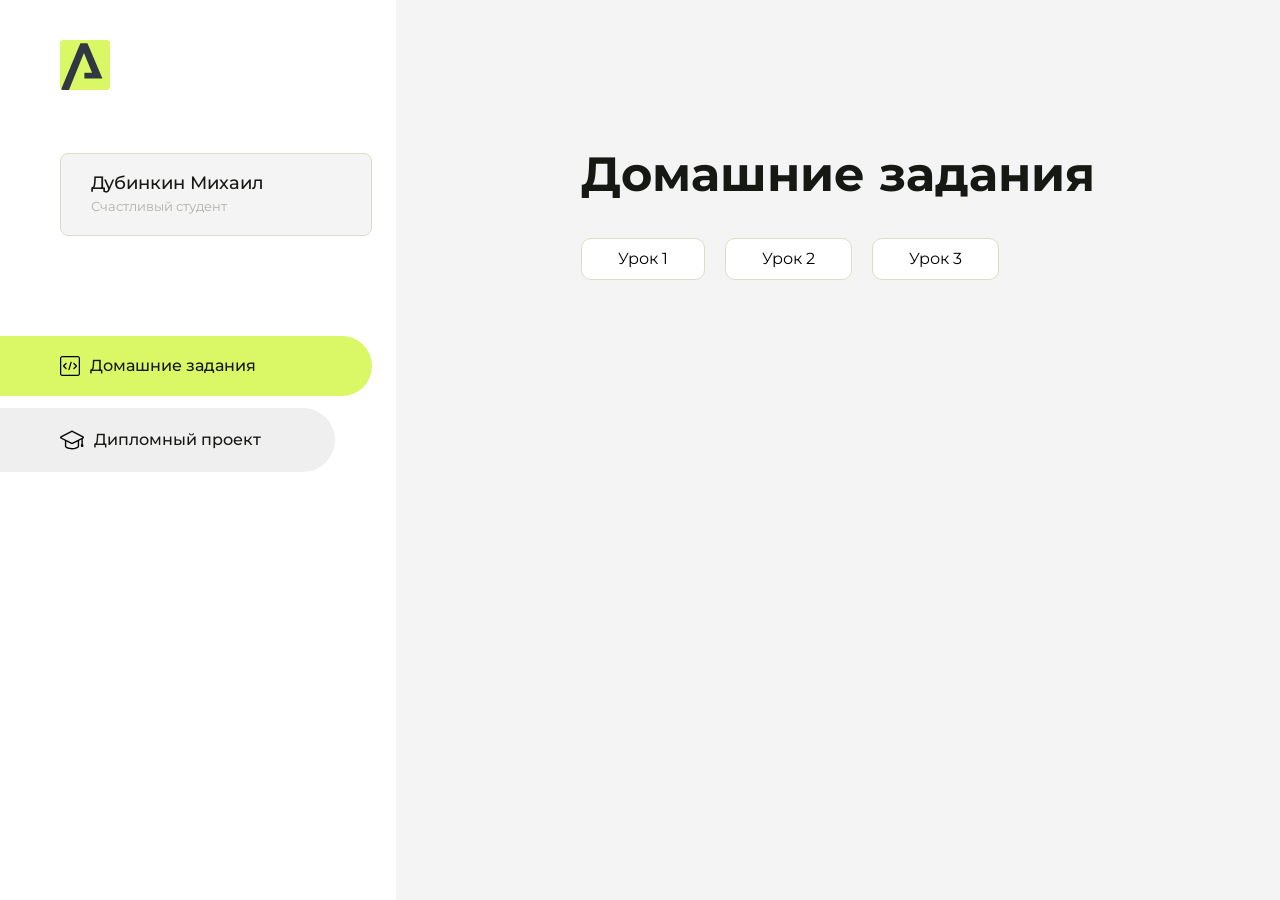
<file: index.html>
<!DOCTYPE html>
<html lang="en">
<head>
    <meta charset="UTF-8">
    <meta name="viewport" content="width=device-width, initial-scale=1.0">
    <title>Домашняя работа</title>
    <link rel="shortcut icon" href="src/logo.ico" type="image/x-icon">
    <link rel="preconnect" href="https://fonts.googleapis.com">
    <link rel="preconnect" href="https://fonts.gstatic.com" crossorigin>
    <link href="https://fonts.googleapis.com/css2?family=Montserrat:wght@400;500;700&family=Rubik:wght@500&display=swap"
          rel="stylesheet">
    <link rel="stylesheet" href="src/style.css">
</head>
<body id="body">
<div class="overlay" id="overlay"></div>
<div class="layout">
    <div class="burger" id="burger">
        <svg viewBox="0 0 24 24" fill="none" xmlns="http://www.w3.org/2000/svg">
            <g id="SVGRepo_bgCarrier" stroke-width="0"></g>
            <g id="SVGRepo_tracerCarrier" stroke-linecap="round" stroke-linejoin="round"></g>
            <g id="SVGRepo_iconCarrier">
                <path d="M4 18L20 18" stroke="#DAF765" stroke-width="2" stroke-linecap="round"></path>
                <path d="M4 12L20 12" stroke="#DAF765" stroke-width="2" stroke-linecap="round"></path>
                <path d="M4 6L20 6" stroke="#DAF765" stroke-width="2" stroke-linecap="round"></path>
            </g>
        </svg>
    </div>
    <aside class="sidebar" id="sidebar">
        <div class="sidebar__inner">
            <div class="logo">
                <svg width="50" height="50" viewBox="0 0 50 50" fill="none" xmlns="http://www.w3.org/2000/svg">
                    <g clip-path="url(#clip0_513_74730)">
                        <path d="M46.17 -0.257004H3.83C1.57281 -0.257004 -0.257 1.57281 -0.257 3.83V46.17C-0.257 48.4272 1.57281 50.257 3.83 50.257H46.17C48.4272 50.257 50.257 48.4272 50.257 46.17V3.83C50.257 1.57281 48.4272 -0.257004 46.17 -0.257004Z"
                              fill="#DAF765"/>
                        <path d="M24.375 38.4H42.461L27.441 3.1585H20.4355C20.4355 3.1585 6.7895 35.881 1.1945 49.294C2.015 50.0275 3.0945 50.257 3.6945 50.257H8.8445L23.954 13.07L32.0465 32.8285H24.375V38.4Z"
                              fill="#323843"/>
                    </g>
                    <defs>
                        <clipPath id="clip0_513_74730">
                            <rect width="50" height="50" fill="white"/>
                        </clipPath>
                    </defs>
                </svg>
            </div>
            <div class="sidebar__user">
                <div class="sidebar__name">Дубинкин Михаил</div>
                <div class="sidebar__text">Счастливый студент</div>
            </div>
            <div class="sidebar__tabs">
                <div class="sidebar__item">
                    <button class="sidebar__button active" id="tasks">
                        <svg xmlns="http://www.w3.org/2000/svg" width="20" height="20" viewBox="0 0 20 20" fill="none">
                            <g clip-path="url(#clip0_704_74543)">
                                <path d="M17.7083 20H2.29167C1.0275 20 0 18.9725 0 17.7083V2.29167C0 1.0275 1.0275 0 2.29167 0H17.7083C18.9725 0 20 1.0275 20 2.29167V17.7083C20 18.9725 18.9725 20 17.7083 20ZM2.29167 1.25C1.7175 1.25 1.25 1.7175 1.25 2.29167V17.7083C1.25 18.2825 1.7175 18.75 2.29167 18.75H17.7083C18.2825 18.75 18.75 18.2825 18.75 17.7083V2.29167C18.75 1.7175 18.2825 1.25 17.7083 1.25H2.29167Z"
                                      fill="black"/>
                                <path d="M6.04167 13.125C5.88167 13.125 5.72167 13.0642 5.6 12.9417L3.1 10.4417C2.85583 10.1975 2.85583 9.80167 3.1 9.5575L5.6 7.0575C5.84417 6.81333 6.24 6.81333 6.48417 7.0575C6.72833 7.30167 6.72833 7.6975 6.48417 7.94167L4.42583 10L6.48417 12.0583C6.72833 12.3025 6.72833 12.6983 6.48417 12.9425C6.36167 13.0642 6.20167 13.125 6.04167 13.125Z"
                                      fill="black"/>
                                <path d="M8.95833 14.1667C8.9 14.1667 8.84 14.1583 8.78167 14.1417C8.45083 14.0442 8.26083 13.6967 8.35833 13.3658L10.4417 6.28251C10.5392 5.95084 10.8892 5.76417 11.2175 5.85917C11.5483 5.95667 11.7383 6.30417 11.6408 6.63501L9.5575 13.7183C9.47833 13.9908 9.22833 14.1667 8.95833 14.1667Z"
                                      fill="black"/>
                                <path d="M13.9583 13.125C13.7983 13.125 13.6383 13.0642 13.5167 12.9417C13.2725 12.6975 13.2725 12.3017 13.5167 12.0575L15.575 9.99916L13.5167 7.94083C13.2725 7.69666 13.2725 7.30083 13.5167 7.05666C13.7608 6.81249 14.1567 6.81249 14.4008 7.05666L16.9008 9.55666C17.145 9.80083 17.145 10.1967 16.9008 10.4408L14.4008 12.9408C14.2783 13.0642 14.1183 13.125 13.9583 13.125Z"
                                      fill="black"/>
                            </g>
                            <defs>
                                <clipPath id="clip0_704_74543">
                                    <rect width="20" height="20" fill="white"/>
                                </clipPath>
                            </defs>
                        </svg>
                        <span>Домашние задания</span></button>
                </div>
                <div class="sidebar__item">
                    <button class="sidebar__button" id="diplom">
                        <svg xmlns="http://www.w3.org/2000/svg" width="24" height="24" viewBox="0 0 24 24" fill="none">
                            <g clip-path="url(#clip0_704_74553)">
                                <path d="M23.2628 10.5971C23.7176 10.365 24 9.90375 24 9.39337C24 8.883 23.7176 8.42175 23.2628 8.18962L12.6135 2.75362C12.2291 2.55824 11.7705 2.55787 11.3854 2.75399L0.736875 8.19C0.282375 8.42175 0 8.883 0 9.39337C0 9.90375 0.282375 10.365 0.736875 10.5971L4.89038 12.7177V18.2074C4.89038 19.8154 8.412 21.393 12 21.393C15.5884 21.393 19.1096 19.815 19.1096 18.2074V12.7174L21.4609 11.517V15.8017L20.901 17.2305C20.7409 17.6389 20.7934 18.0994 21.0405 18.4616C21.2876 18.8246 21.6979 19.041 22.1366 19.041C22.5754 19.041 22.9852 18.8246 23.2324 18.462C23.4795 18.099 23.532 17.6385 23.3719 17.2301L22.8124 15.8021V10.827L23.2628 10.5971ZM17.7623 18.1721C17.6198 18.6375 15.3491 20.0419 12 20.0419C8.65088 20.0419 6.38025 18.6375 6.2415 18.2074V12.3037L6.23887 12.3019C6.23812 12.057 6.1065 11.8207 5.87325 11.7019L1.3515 9.39337L12 3.95737L22.6489 9.39337L12 14.8294L5.87325 11.7019C5.54063 11.5331 4.6695 11.6674 4.5 12C4.33012 12.3322 4.55813 12.5479 4.89038 12.7177L11.3857 16.0331C11.5781 16.1314 11.7889 16.1805 12 16.1805C12.2107 16.1805 12.4222 16.1314 12.6146 16.0331L17.7593 13.407L17.7623 18.1721Z"
                                      fill="black"/>
                            </g>
                            <defs>
                                <clipPath id="clip0_704_74553">
                                    <rect width="24" height="24" fill="white"/>
                                </clipPath>
                            </defs>
                        </svg>
                        <span>Дипломный проект</span></button>
                </div>
            </div>
        </div>

    </aside>
    <div class="content">
        <div class="container">
            <div class="content__block" id="tasksBlock">
                <div class="content__title">Домашние задания</div>
                <ul class="content__list">
                    <li class="content__list-item">
                        <a href="Arocenru/index.html">Урок 1</a>
                    </li>
                    <li class="content__list-item">
                        <a href="to-become/index.html">Урок 2</a>
                    </li>
                     <li class="content__list-item">
                        <a href="table/index.html">Урок 3</a>
                    </li>
                </ul>
            </div>
            <div class="content__block hidden" id="diplomBlock">
                <div class="content__title">Дипломный проект</div>
                <div class="content__list-diplom">
                    <a href="ПАПКА-С-НОМЕРОМ-УРОКА">Ссылка на ДЗ</a>
                </div>
                <div class="content__decor">
                    <div class="content__decor-text">Давай проверим, чему ты научился!</div>
                    <div class="content__decor-img">
                        <img src="src/decor.png" alt="decor">
                    </div>
                </div>
            </div>
        </div>
    </div>
</div>
<script src="src/index.js"></script>
</body>
</html>
</file>
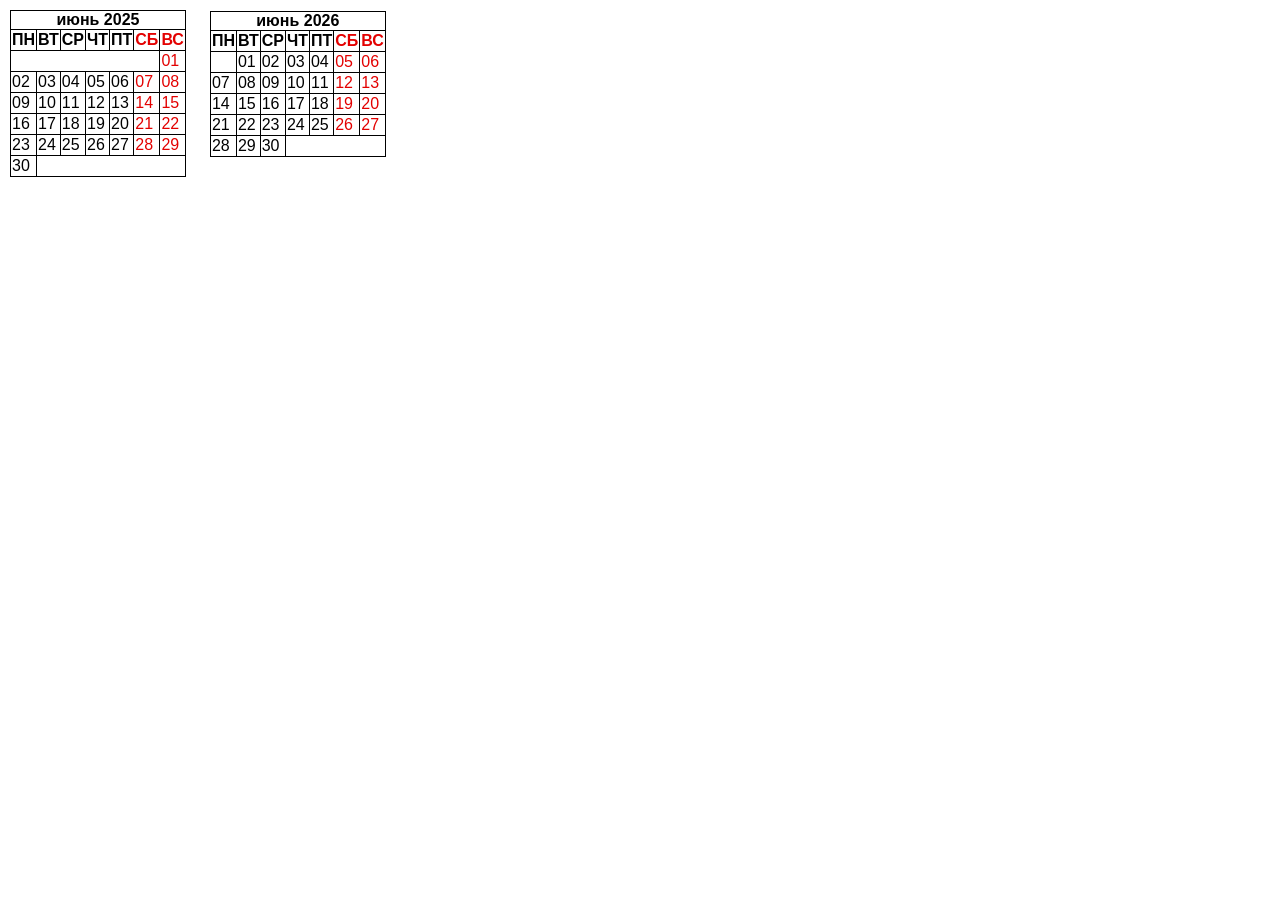
<file: table/index.html>
<!doctype html>
<html lang="ru">
  <head>
    <meta charset="UTF-8" />
    <meta name="viewport" content="width=device-width, initial-scale=1.0" />
    <title>Календарь</title>
    <link rel="stylesheet" href="./style.css">
  <body>
    <table>
        <thead>
      <caption>
        июнь 2025
      </caption>
      <tr>
        <th>ПН</th>
        <th>ВТ</th>
        <th>СР</th>
        <th>ЧТ</th>
        <th>ПТ</th>
        <th class="weekends">СБ</th>
        <th class="weekends">ВС</th>
      </tr>
        </thead>
      <tbody>
      <tr>
        <td colspan="6"></td>
        <td class="weekends">01</td>
      </tr>
      <tr>
        <td>02</td>
        <td>03</td>
        <td>04</td>
        <td>05</td>
        <td>06</td>
        <td class="weekends">07</td>
        <td class="weekends">08</td>
      </tr>
      <tr>
        <td>09</td>
        <td>10</td>
        <td>11</td>
        <td>12</td>
        <td>13</td>
        <td class="weekends">14</td>
        <td class="weekends">15</td>
      </tr>
      <tr>
        <td>16</td>
        <td>17</td>
        <td>18</td>
        <td>19</td>
        <td>20</td>
        <td class="weekends">21</td>
        <td class="weekends">22</td>
      </tr>
      <tr>
        <td>23</td>
        <td>24</td>
        <td>25</td>
        <td>26</td>
        <td>27</td>
        <td class="weekends">28</td>
        <td class="weekends">29</td>
      </tr>
      <tr>
        <td>30</td>
        <td colspan="6"></td>
      </tr>
      </tbody>
    </table>
    <table class="table-2">
        <thead>
      <caption>
        июнь 2026
      </caption>
      <tr>
        <th>ПН</th>
        <th>ВТ</th>
        <th>СР</th>
        <th>ЧТ</th>
        <th>ПТ</th>
        <th class="weekends">СБ</th>
        <th class="weekends">ВС</th>
      </tr>
      </thead>
      <tbody>
      <tr>
        <td></td>
        <td>01</td>
        <td>02</td>
        <td>03</td>
        <td>04</td>
        <td class="weekends">05</td>
        <td class="weekends">06</td>
      </tr>
      <tr>
        <td >07</td>
        <td >08</td>
        <td>09</td>
        <td>10</td>
        <td>11</td>
        <td class="weekends">12</td>
        <td class="weekends">13</td>

      </tr>
      <tr>
        
        <td >14</td>
        <td >15</td>
        <td>16</td>
        <td>17</td>
        <td>18</td>
        <td class="weekends">19</td>
        <td class="weekends">20</td>
      </tr>
      <tr>
        
        <td >21</td>
        <td >22</td>
        <td>23</td>
        <td>24</td>
        <td>25</td>
        <td class="weekends">26</td>
        <td class="weekends">27</td>
      </tr>
      <tr>
        
        <td >28</td>
        <td >29</td>
        <td>30</td>
        <td colspan="4"></td>
      </tr>
      </tbody>
    </table>
    
  </body>
</html>
</file>
<file: src/style.css>
*{padding: 0;margin: 0;border: 0;}
*,*:before,*:after{-webkit-box-sizing: border-box;box-sizing: border-box;}
:focus,:active{outline: none;}
a:focus,a:active{outline: none;}
nav,footer,header,aside{display: block;}
html,body{
    height:100%;width:100%;
    font-size:100%;line-height:1;-ms-text-size-adjust:100%;-moz-text-size-adjust:100%;-webkit-text-size-adjust:100%;}
input,button,textarea{font-family:inherit;}
input::-ms-clear{display: none;}
button{cursor: pointer;}
button::-moz-focus-inner{padding:0;border:0;}
a,a:visited{text-decoration: none;}
a:hover{text-decoration: none;}
ul li{list-style: none;}
img{vertical-align: top;}
h1,h2,h3,h4,h5,h6{font-size:inherit;font-weight: inherit;}
a{color:inherit;}



body {
    font-family: "Montserrat",SansSerif;
    color: black;
}

body.overflow {
    overflow: hidden;
}



.layout {
    display: -webkit-box;
    display: -ms-flexbox;
    display: flex;
    min-height: 100vh;
}

.sidebar {
    padding: 40px 24px 40px 0;
    -ms-flex-negative: 0;
    flex-shrink: 0;
    background-color: white;
}



.content {
    -webkit-box-flex: 1;
    -ms-flex-positive: 1;
    flex-grow: 1;
    background-color: #F4F4F4;
}

.container {
    display: -webkit-box;
    display: -ms-flexbox;
    display: flex;
    -webkit-box-orient: vertical;
    -webkit-box-direction: normal;
    -ms-flex-direction: column;
    flex-direction: column;
    -webkit-box-pack: center;
    -ms-flex-pack: center;
    justify-content: center;
    -webkit-box-align: center;
    -ms-flex-align: center;
    align-items: center;
    padding: 150px 60px 80px 60px;
}


.logo {
    margin-left: 60px;
    margin-bottom: 60px;
}

.sidebar__user {
    background-color: #F4F4F4;
    padding: 20px 30px;
    margin-left: 60px;
    margin-bottom: 100px;
    border-radius: 8px;
    border: 1px solid #DADEC9;
}

.sidebar__name {
    color:#161814;
    font-size: 18px;
    font-weight: 500;
    margin-bottom: 6px;
}

.sidebar__text {
    color: #AFB1A7;
    font-size: 13px;
    font-weight: 400;
    line-height: 130%; /* 16.9px */
}

.sidebar__item {
    width: 372px;
}

.sidebar__button {
    display: -webkit-box;
    display: -ms-flexbox;
    display: flex;
    -webkit-box-align: center;
    -ms-flex-align: center;
    align-items: center;
    gap: 10px;
    padding: 20px 60px;
    margin-bottom: 12px;
    border-radius: 0px 100px 100px 0px;
    -webkit-transition: all .5s;
    -o-transition: all .5s;
    transition: all .5s;
    cursor: pointer;
    width: 90%;
    color:#161814;
    font-size: 16px;
    font-weight: 500;
}

.sidebar__button.active , .sidebar__button:hover {
    width: 100%;
    background-color: #DAF765;
}


.content__title {
    color: #161814;
    font-size: 48px;
    font-weight: 700;
    margin-bottom: 40px;
}

.content__list {
    display: -webkit-box;
    display: -ms-flexbox;
    display: flex;
    -webkit-box-align: center;
    -ms-flex-align: center;
    align-items: center;
    -ms-flex-wrap: wrap;
    flex-wrap: wrap;
    gap: 20px;
}



.content__list-item  {
    cursor: pointer;
    padding: 12px 18px;
    background-color: #fff;
    border-radius: 10px;
    border: 1px solid #DADEC9;
    -webkit-transition: all .3s;
    -o-transition: all .3s;
    transition: all .3s;
}

.content__list-item:hover,.content__list-diplom:hover {
    background-color: #AFB1A7;
}

li a {
    padding: 12px 18px;

}


.content__list-diplom {
    -webkit-transition: all .3s;
    -o-transition: all .3s;
    transition: all .3s;
    display: inline-block;
    padding: 12px 18px;
    background-color: #fff;
    border-radius: 10px;
    border: 1px solid #DADEC9;
}

.content__decor {
    display: -webkit-box;
    display: -ms-flexbox;
    display: flex;
    -webkit-box-align: center;
    -ms-flex-align: center;
    align-items: center;
}

.content__decor-text {
    color:#BEDD44;
    font-size: 36px;
    font-weight: 700;
    line-height: 110%; /* 39.6px */
}

.content__block {
    max-width: 1200px;
}

.content__block.hidden {
    display: none;
}

.content__decor-img img{
    width: 100%;
}

.burger {
    display: none;
    padding: 5px;
    position: fixed;
    top: 3%;
    right: 7%;
    width: 40px;
    height: 40px;
    background-color: #161814;
    border-radius: 50%;
    z-index: 10;
    border: 1px solid #DAF765;
}

@media (max-width: 768px) {
    .burger {
        display: block;
    }

    .sidebar {
        -webkit-transition: all .3s;
        -o-transition: all .3s;
        transition: all .3s;
        -webkit-transform: translateX(-100%);
        -ms-transform: translateX(-100%);
        transform: translateX(-100%);
        position: fixed;
        top: 0;
        left: 0;
        bottom: 0;
        z-index: 5;
    }

    .sidebar.show {
        -webkit-transform: translateX(0%);
        -ms-transform: translateX(0%);
        transform: translateX(0%);
    }

    .overlay {
        opacity: 0;
        pointer-events: none;
        -webkit-transition: all .3s;
        -o-transition: all .3s;
        transition: all .3s;
        position: absolute;
        top: 0;
        right: 0;
        left: 0;
        bottom: 0;
        z-index: 3;
        background-color: #000000e0;
    }

    .overlay.show {
        opacity: 1;
        pointer-events: all;
    }

    .container {
        padding: 40px 20px;
        min-height: 100%;
    }

    .content__decor {
        margin-top: 20px;
        -webkit-box-orient: vertical;
        -webkit-box-direction: normal;
        -ms-flex-direction: column;
        flex-direction: column;
    }
}

@media (max-width: 400px) {
    .sidebar__user {
        margin-left: 0;
    }
}
</file>
<file: table/style.css>
body {
  margin: 0;
}
table {
  border-spacing: 0;
  border-collapse: collapse;
  font-family: sans-serif;
  margin: 10px;
  display: inline-block;
}

caption,
td,
th {
  border: 1px solid #000;
}
caption {
  border-bottom: none;
  font-weight: 700;
}
.weekends {
  color: rgb(227, 1, 1);
}
.table-2 {
  margin: 10px 10px 30px;
}
</file>
